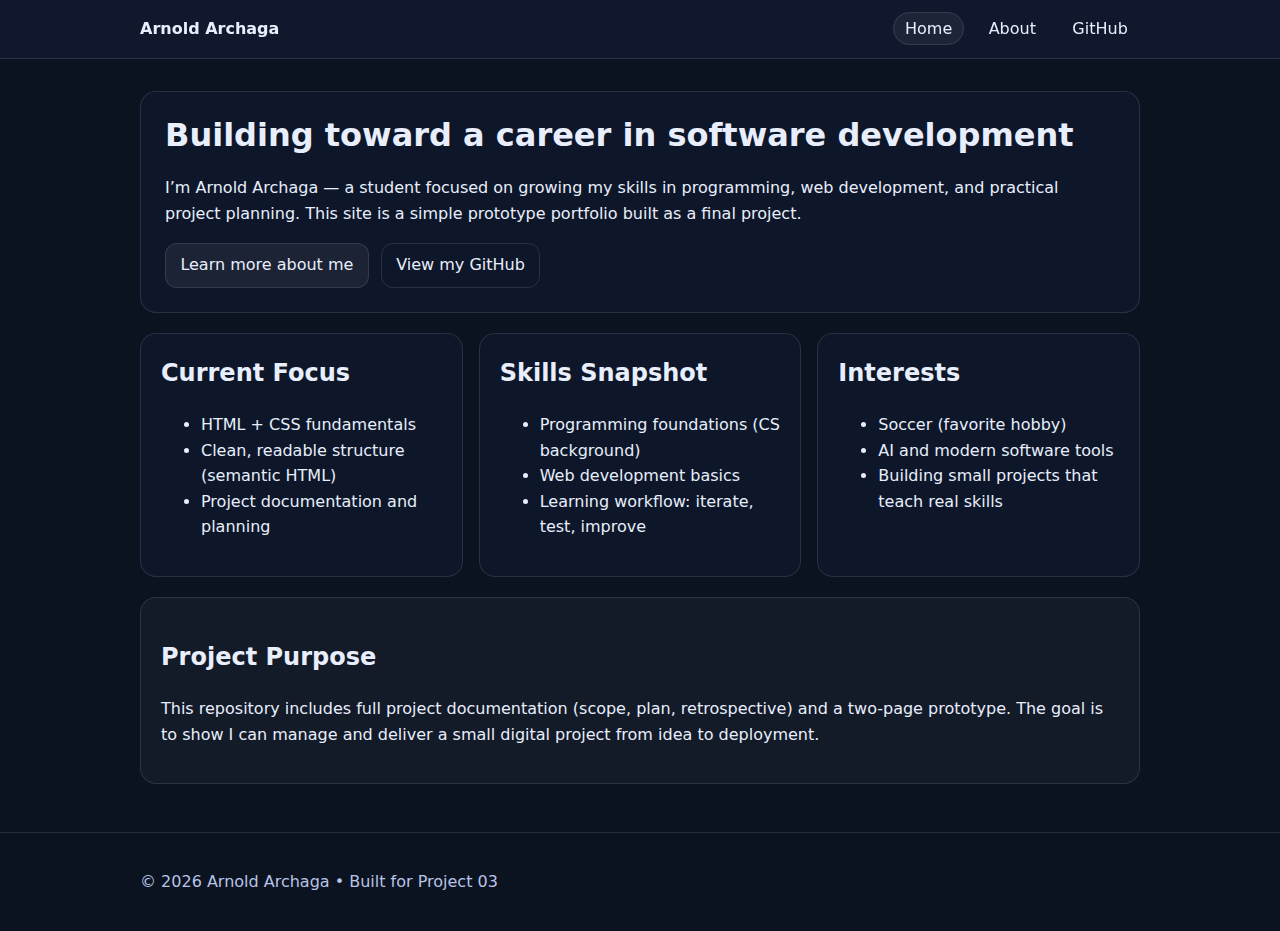
<file: index.html>
<!doctype html>
<html lang="en">
<head>
  <meta charset="utf-8" />
  <meta name="viewport" content="width=device-width, initial-scale=1" />
  <title>Arnold Archaga | Portfolio Prototype</title>
  <link rel="stylesheet" href="style.css" />
</head>

<body>
  <header class="site-header">
    <div class="container">
      <a class="brand" href="index.html">Arnold Archaga</a>

      <nav aria-label="Primary navigation">
        <ul class="nav">
          <li><a class="active" href="index.html" aria-current="page">Home</a></li>
          <li><a href="about.html">About</a></li>
          <li><a href="https://github.com/arnoldarchaga" target="_blank" rel="noreferrer">GitHub</a></li>
        </ul>
      </nav>
    </div>
  </header>

  <main class="container">
    <section class="hero">
      <h1>Building toward a career in software development</h1>
      <p>
        I’m Arnold Archaga — a student focused on growing my skills in programming, web development,
        and practical project planning. This site is a simple prototype portfolio built as a final project.
      </p>
      <div class="hero-actions">
        <a class="button" href="about.html">Learn more about me</a>
        <a class="button button-secondary" href="https://github.com/arnoldarchaga" target="_blank" rel="noreferrer">
          View my GitHub
        </a>
      </div>
    </section>

    <section class="grid">
      <div class="card">
        <h2>Current Focus</h2>
        <ul>
          <li>HTML + CSS fundamentals</li>
          <li>Clean, readable structure (semantic HTML)</li>
          <li>Project documentation and planning</li>
        </ul>
      </div>

      <div class="card">
        <h2>Skills Snapshot</h2>
        <ul>
          <li>Programming foundations (CS background)</li>
          <li>Web development basics</li>
          <li>Learning workflow: iterate, test, improve</li>
        </ul>
      </div>

      <div class="card">
        <h2>Interests</h2>
        <ul>
          <li>Soccer (favorite hobby)</li>
          <li>AI and modern software tools</li>
          <li>Building small projects that teach real skills</li>
        </ul>
      </div>
    </section>

    <section class="callout">
      <h2>Project Purpose</h2>
      <p>
        This repository includes full project documentation (scope, plan, retrospective) and a two-page prototype.
        The goal is to show I can manage and deliver a small digital project from idea to deployment.
      </p>
    </section>
  </main>

  <footer class="site-footer">
    <div class="container">
      <p>© <span id="year">2026</span> Arnold Archaga • Built for Project 03</p>
    </div>
  </footer>
</body>
</html>
</file>
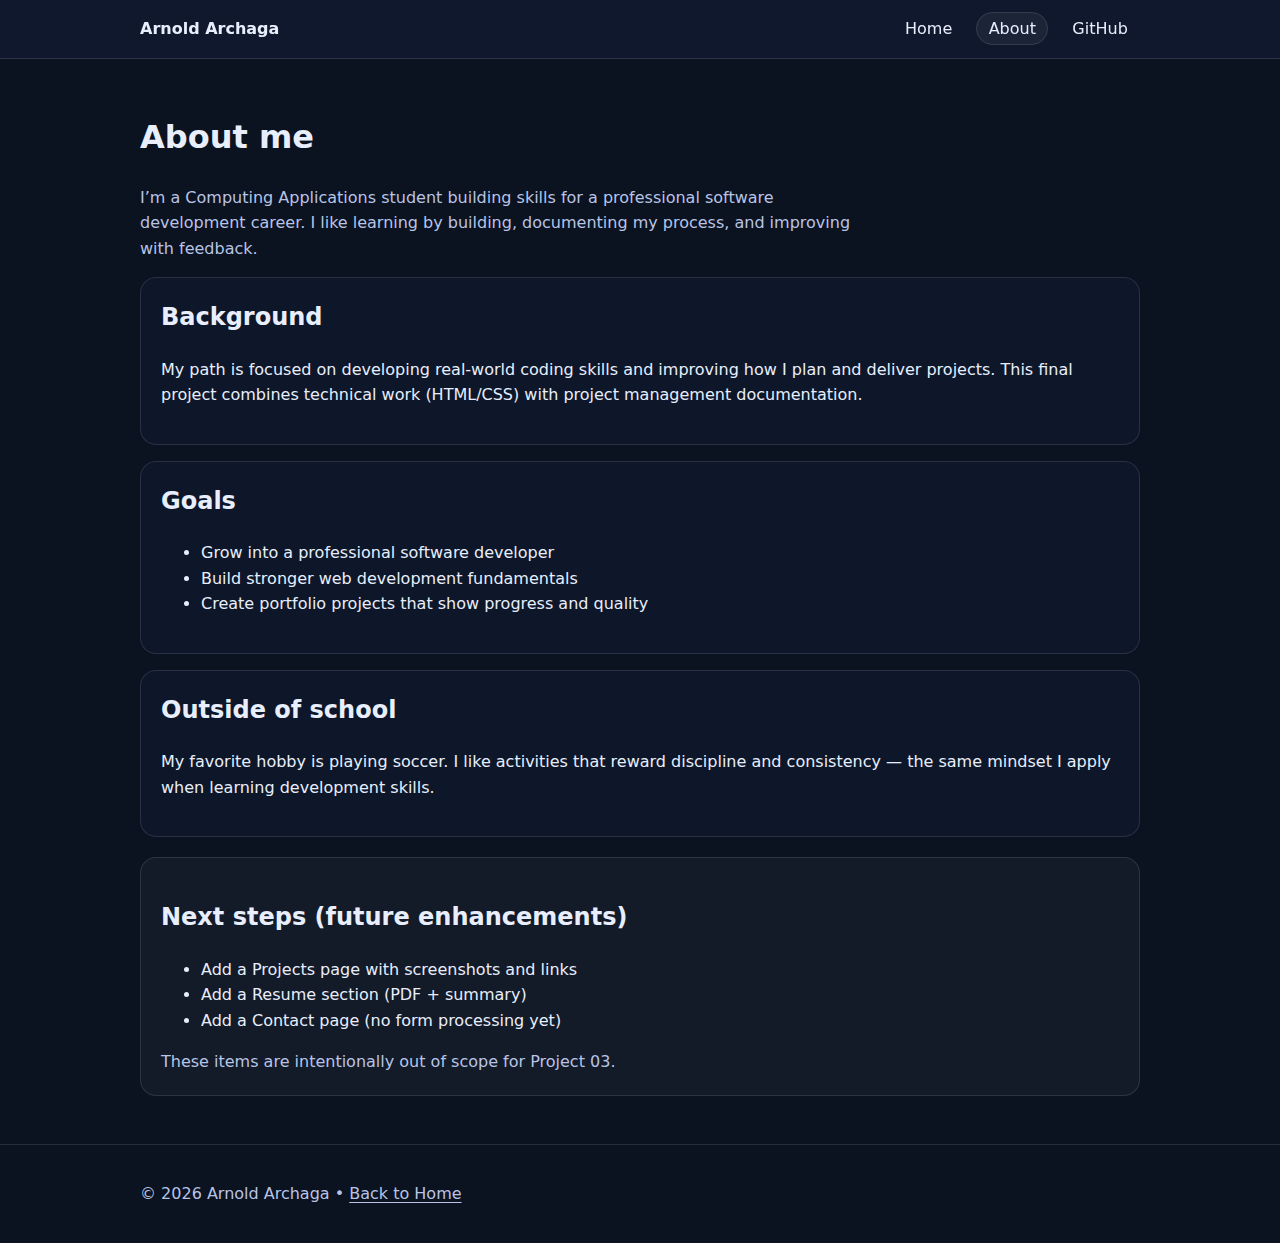
<file: about.html>
<!doctype html>
<html lang="en">
<head>
  <meta charset="utf-8" />
  <meta name="viewport" content="width=device-width, initial-scale=1" />
  <title>About | Arnold Archaga</title>
  <link rel="stylesheet" href="style.css" />
</head>

<body>
  <header class="site-header">
    <div class="container">
      <a class="brand" href="index.html">Arnold Archaga</a>

      <nav aria-label="Primary navigation">
        <ul class="nav">
          <li><a href="index.html">Home</a></li>
          <li><a class="active" href="about.html" aria-current="page">About</a></li>
          <li><a href="https://github.com/arnoldarchaga" target="_blank" rel="noreferrer">GitHub</a></li>
        </ul>
      </nav>
    </div>
  </header>

  <main class="container">
    <section class="page-title">
      <h1>About me</h1>
      <p>
        I’m a Computing Applications student building skills for a professional software development career.
        I like learning by building, documenting my process, and improving with feedback.
      </p>
    </section>

    <section class="stack">
      <article class="card">
        <h2>Background</h2>
        <p>
          My path is focused on developing real-world coding skills and improving how I plan and deliver projects.
          This final project combines technical work (HTML/CSS) with project management documentation.
        </p>
      </article>

      <article class="card">
        <h2>Goals</h2>
        <ul>
          <li>Grow into a professional software developer</li>
          <li>Build stronger web development fundamentals</li>
          <li>Create portfolio projects that show progress and quality</li>
        </ul>
      </article>

      <article class="card">
        <h2>Outside of school</h2>
        <p>
          My favorite hobby is playing soccer. I like activities that reward discipline and consistency —
          the same mindset I apply when learning development skills.
        </p>
      </article>
    </section>

    <section class="callout">
      <h2>Next steps (future enhancements)</h2>
      <ul>
        <li>Add a Projects page with screenshots and links</li>
        <li>Add a Resume section (PDF + summary)</li>
        <li>Add a Contact page (no form processing yet)</li>
      </ul>
      <p class="note">These items are intentionally out of scope for Project 03.</p>
    </section>
  </main>

  <footer class="site-footer">
    <div class="container">
      <p>© <span id="year">2026</span> Arnold Archaga • <a href="index.html">Back to Home</a></p>
    </div>
  </footer>
</body>
</html>
</file>
<file: style.css>
:root {
  --bg: #0b1220;
  --panel: #111b31;
  --text: #e8eefc;
  --muted: #b8c4e6;
  --border: rgba(232, 238, 252, 0.12);
  --focus: #ffffff;
}

* {
  box-sizing: border-box;
}

body {
  margin: 0;
  font-family: system-ui, -apple-system, Segoe UI, Roboto, Arial, sans-serif;
  background: var(--bg);
  color: var(--text);
  line-height: 1.6;
}

a {
  color: var(--text);
  text-decoration: underline;
  text-underline-offset: 3px;
}

a:focus-visible,
button:focus-visible {
  outline: 3px solid var(--focus);
  outline-offset: 3px;
}

.container {
  width: min(1000px, calc(100% - 2rem));
  margin: 0 auto;
}

.site-header {
  border-bottom: 1px solid var(--border);
  background: rgba(17, 27, 49, 0.75);
  backdrop-filter: blur(8px);
}

.site-header .container {
  display: flex;
  align-items: center;
  justify-content: space-between;
  padding: 1rem 0;
  gap: 1rem;
}

.brand {
  font-weight: 700;
  text-decoration: none;
}

.nav {
  list-style: none;
  display: flex;
  gap: 0.75rem;
  padding: 0;
  margin: 0;
}

.nav a {
  text-decoration: none;
  padding: 0.4rem 0.7rem;
  border: 1px solid transparent;
  border-radius: 999px;
}

.nav a.active {
  border-color: var(--border);
  background: rgba(232, 238, 252, 0.06);
}

main.container {
  padding: 2rem 0 3rem;
}

.hero {
  padding: 1.5rem;
  border: 1px solid var(--border);
  border-radius: 16px;
  background: rgba(17, 27, 49, 0.6);
}

.hero h1 {
  margin-top: 0;
  line-height: 1.2;
}

.hero-actions {
  display: flex;
  flex-wrap: wrap;
  gap: 0.75rem;
  margin-top: 1rem;
}

.button {
  display: inline-block;
  padding: 0.55rem 0.9rem;
  border-radius: 12px;
  border: 1px solid var(--border);
  background: rgba(232, 238, 252, 0.06);
  text-decoration: none;
}

.button.button-secondary {
  background: transparent;
}

.grid {
  display: grid;
  grid-template-columns: repeat(3, 1fr);
  gap: 1rem;
  margin-top: 1.25rem;
}

.stack {
  display: grid;
  gap: 1rem;
  margin-top: 1rem;
}

.card {
  padding: 1.25rem;
  border: 1px solid var(--border);
  border-radius: 16px;
  background: rgba(17, 27, 49, 0.55);
}

.card h2 {
  margin-top: 0;
}

.callout {
  margin-top: 1.25rem;
  padding: 1.25rem;
  border-radius: 16px;
  border: 1px solid var(--border);
  background: rgba(232, 238, 252, 0.04);
}

.note {
  color: var(--muted);
  margin-bottom: 0;
}

.page-title p {
  color: var(--muted);
  max-width: 70ch;
}

.site-footer {
  border-top: 1px solid var(--border);
}

.site-footer .container {
  padding: 1.25rem 0;
  color: var(--muted);
}

.site-footer a {
  color: var(--muted);
}

@media (max-width: 900px) {
  .grid {
    grid-template-columns: 1fr;
  }
}
</file>
